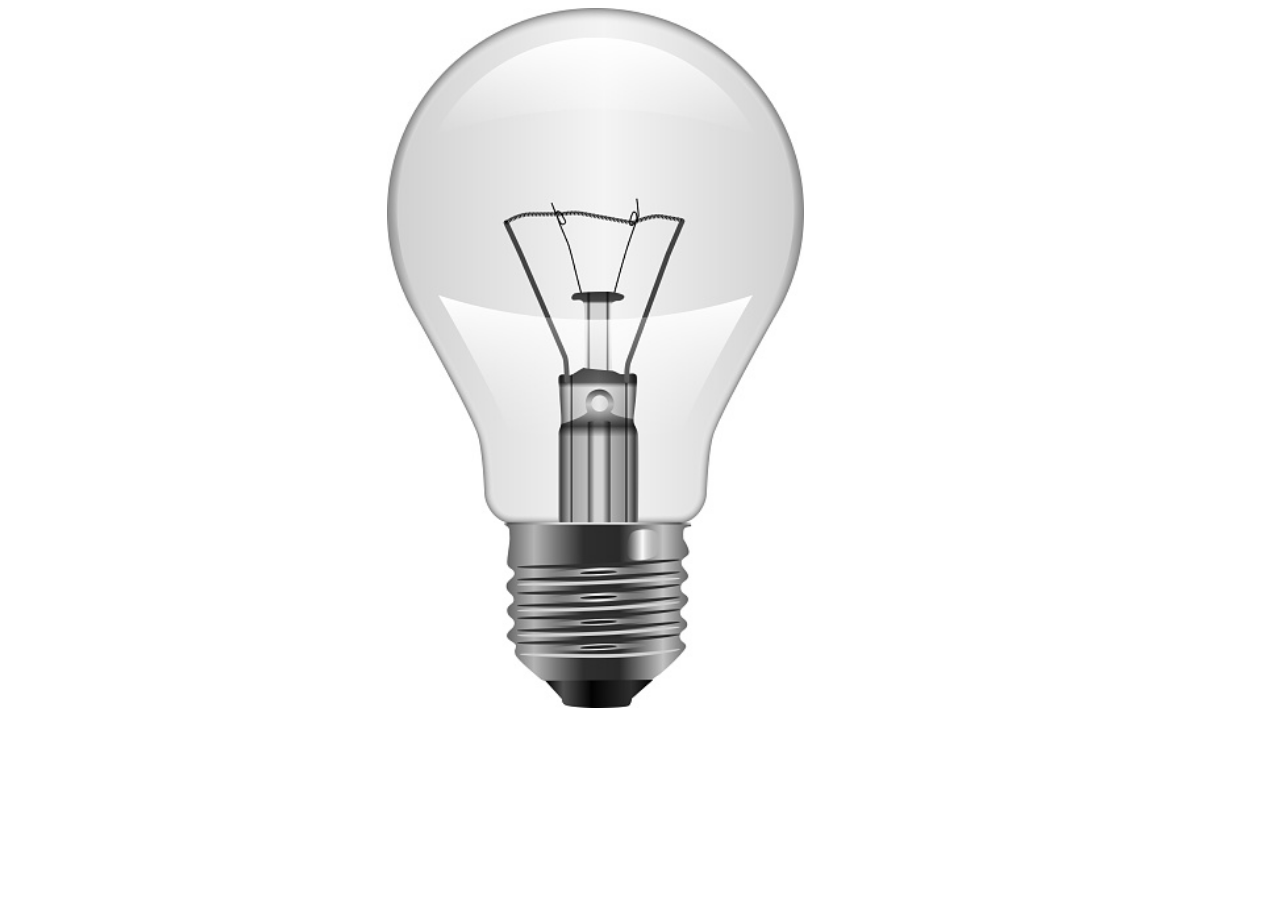
<file: index.html>
<!DOCTYPE html>
<html lang="en">
<head>
    <meta charset="UTF-8">
    <meta name="viewport" content="width=device-width, initial-scale=1.0">
    <title>Bulb on off</title>
    <link rel="stylesheet" href="style.css">
</head>
<body>

    <img src="/bulb off.jpg" alt="" 
    onmouseover="img1(this)"
    onmouseout= "off(this)">

    <script src="app.js"></script>
</body>
</html>
</file>
<file: style.css>
img {
    position: relative;
    left: 30%;
    width: 33%;
    height: 700px;
}
</file>
